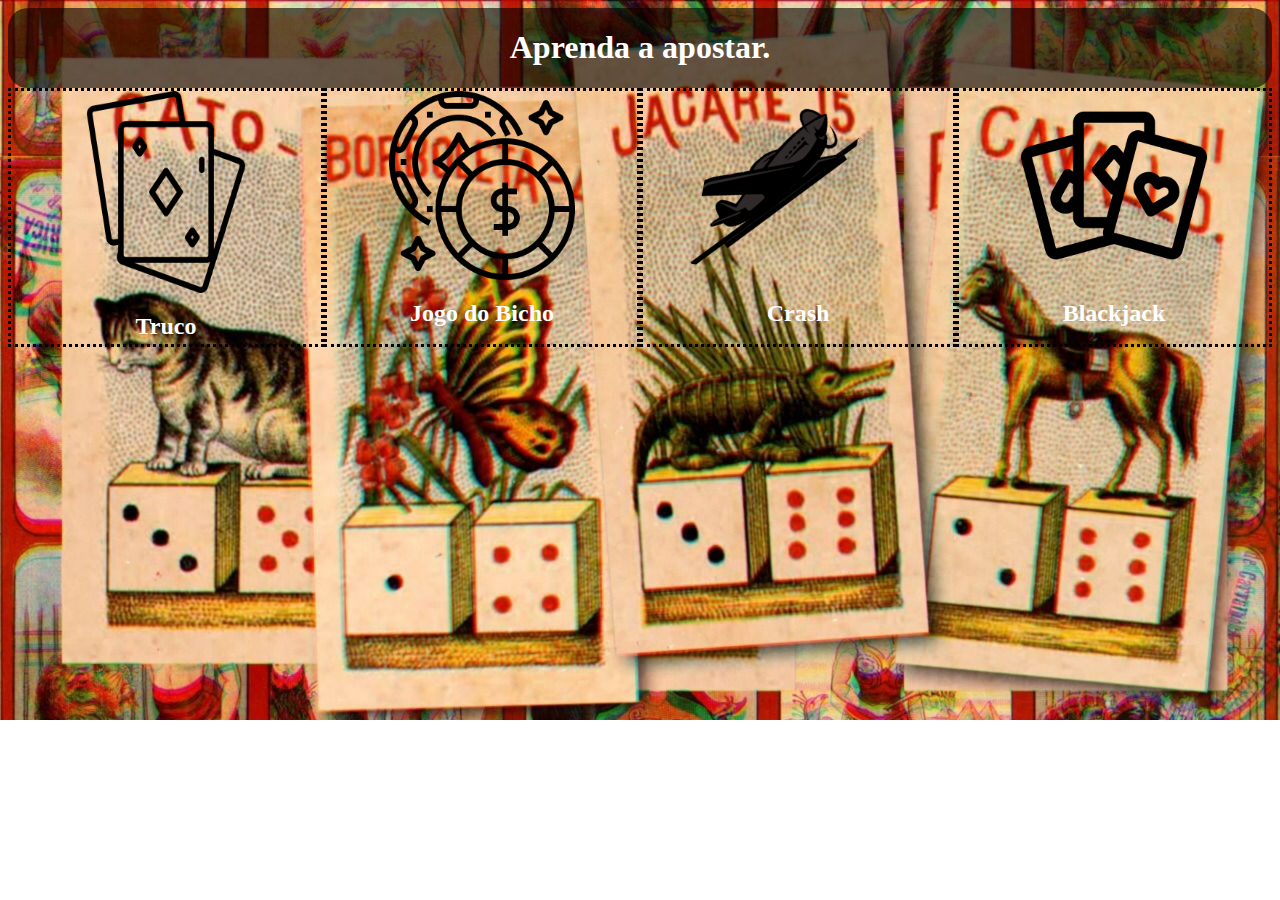
<file: site_meta/index.html>
<!doctype html>
<html>
    <head>
        <link rel="stylesheet" href="css/capa.css">
        <link rel="stylesheet" href="css/style.css">
        <title>DanBet</title>
    </head>
    <body>
        <div class="principal">
            <h1>Aprenda a apostar.</h1>
        </div>
        <div class="opcoes">
            <div class="truco">
                <a href="truco.html"><img src="img/baralho.png"></a>
                <h2>Truco</h2>
            </div>
            <div class="bicho">
                <a href="bicho.html"><img src="img/ficha-de-cassino.png"></a>
                <h2>Jogo do Bicho</h2>
            </div>
            <div class="crash">
                <a href="crash.html"><img src="img/crash.png"></a>
                <h2>Crash</h2>
            </div>
            <div class="blackjack">
                <a href="blackjack.html"><img src="img/cartas.png"></a>
                <h2>Blackjack</h2>
            </div>
        </div>


    </body>
</html>
</file>
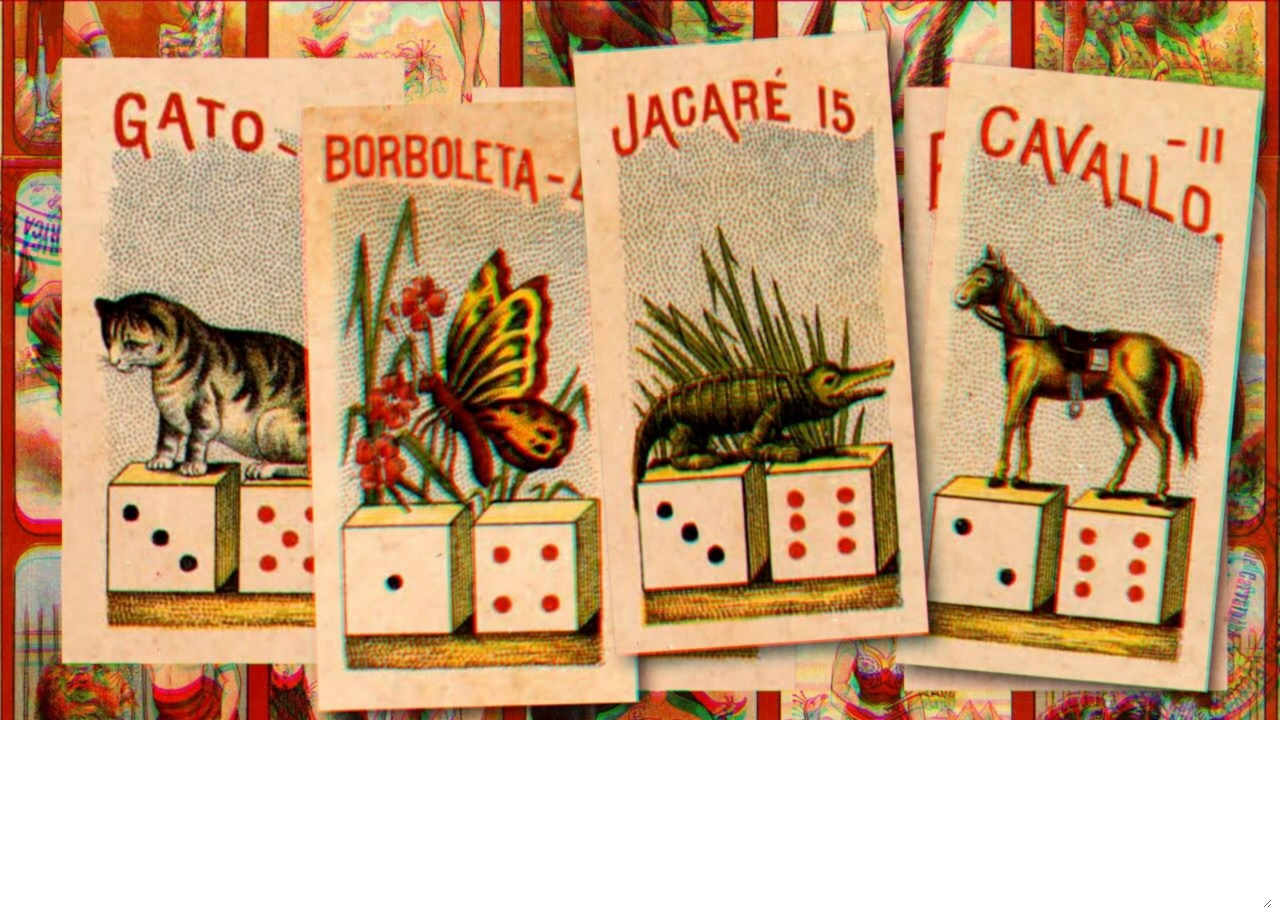
<file: site_meta/bicho.html>
<!doctype html>
<html>
	<head>
		<link rel="stylesheet" href="css/style.css">
		<title>Bicho</title>
		<link rel="stylesheet" href="css/bicho.css">
	</head>
	<body>
		<div class="video">
			<iframe src="https://www.youtube.com/embed/Rlr3nYvNIdQ" title="YouTube video player" frameborder="0" allow="accelerometer; autoplay; clipboard-write; encrypted-media; gyroscope; picture-in-picture; web-share" allowfullscreen></iframe>
		</div>
	</body>
</html>
</file>
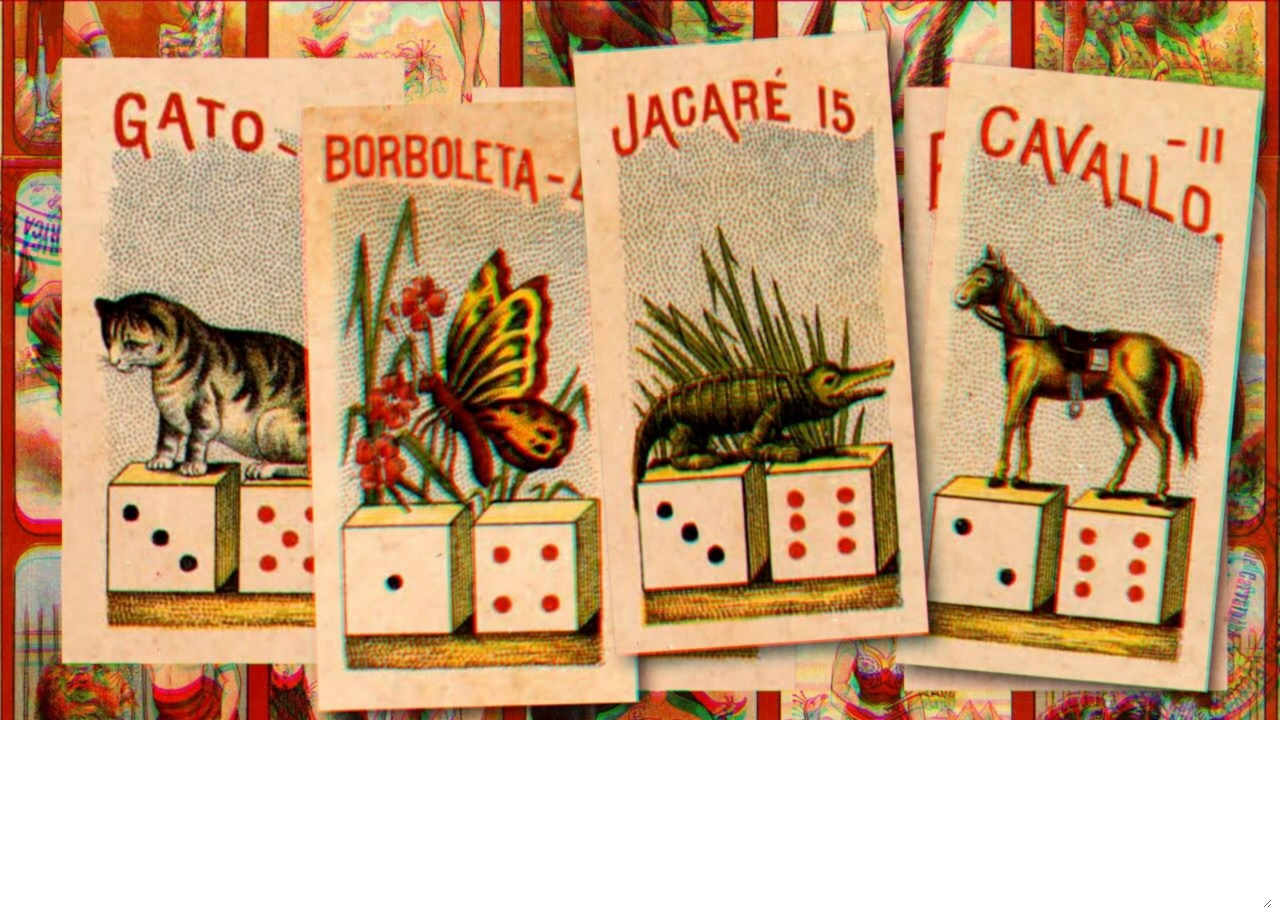
<file: site_meta/blackjack.html>
<!doctype html>
<html>
	<head>
		<link rel="stylesheet" href="css/style.css">
		<title>Blackjack</title>
		<link rel="stylesheet" href="css/blackjack.css">
	</head>
	<body>
		<div class="video">
			<iframe src="https://www.youtube.com/embed/I1fKYgDDDM4" title="YouTube video player" frameborder="0" allow="accelerometer; autoplay; clipboard-write; encrypted-media; gyroscope; picture-in-picture; web-share" allowfullscreen></iframe>
		</div>
	</body>
</html>
</file>
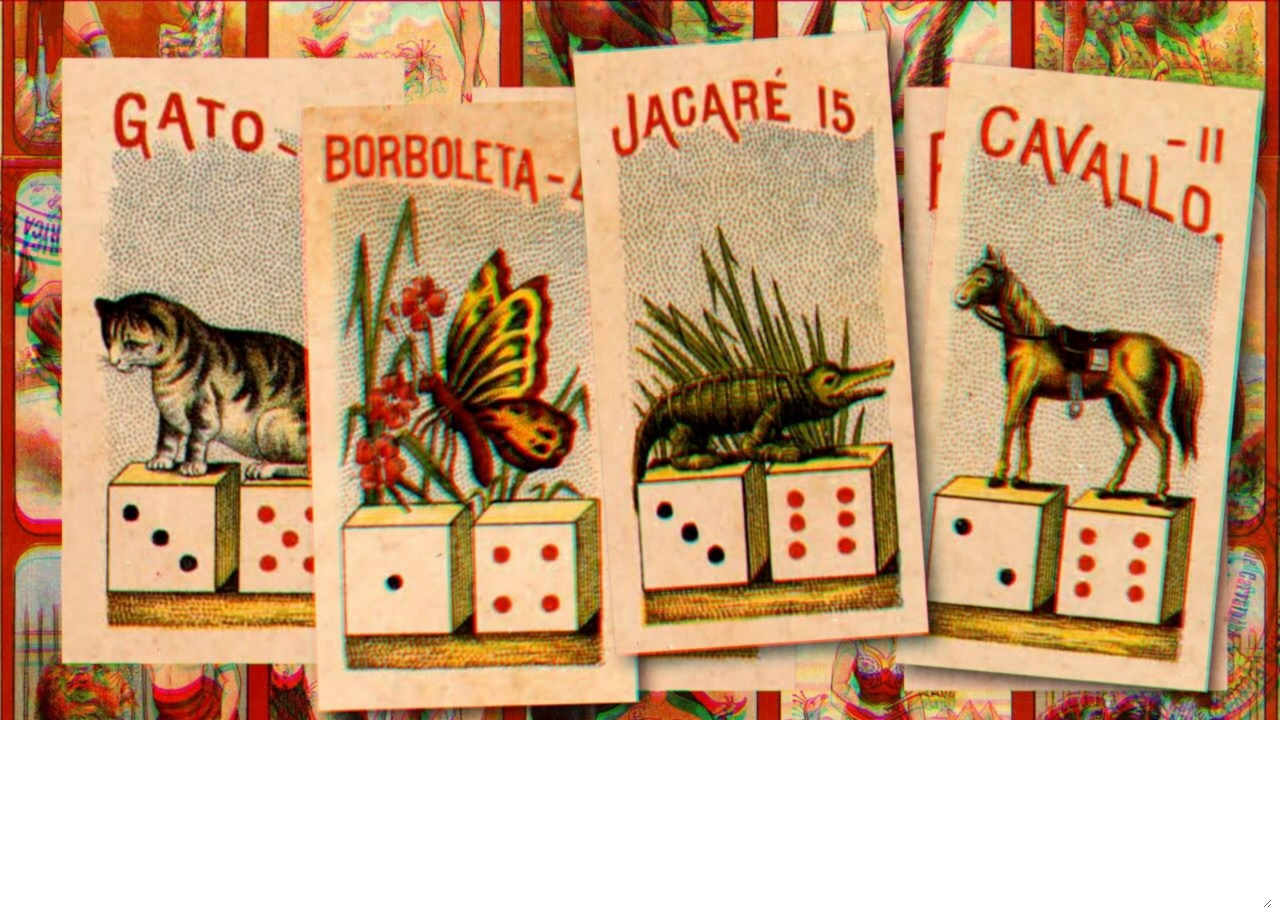
<file: site_meta/crash.html>
<!doctype html>
<html>
	<head>
		<link rel="stylesheet" href="css/style.css">
		<title>Crash</title>
		<link rel="stylesheet" href="css/crash.css">
	</head>
	<body>
		<div class="video">
			<iframe src="https://www.youtube.com/embed/8yGXJyjDqn0" title="YouTube video player" frameborder="0" allow="accelerometer; autoplay; clipboard-write; encrypted-media; gyroscope; picture-in-picture; web-share" allowfullscreen></iframe>
		</div>
	</body>
</html>
</file>
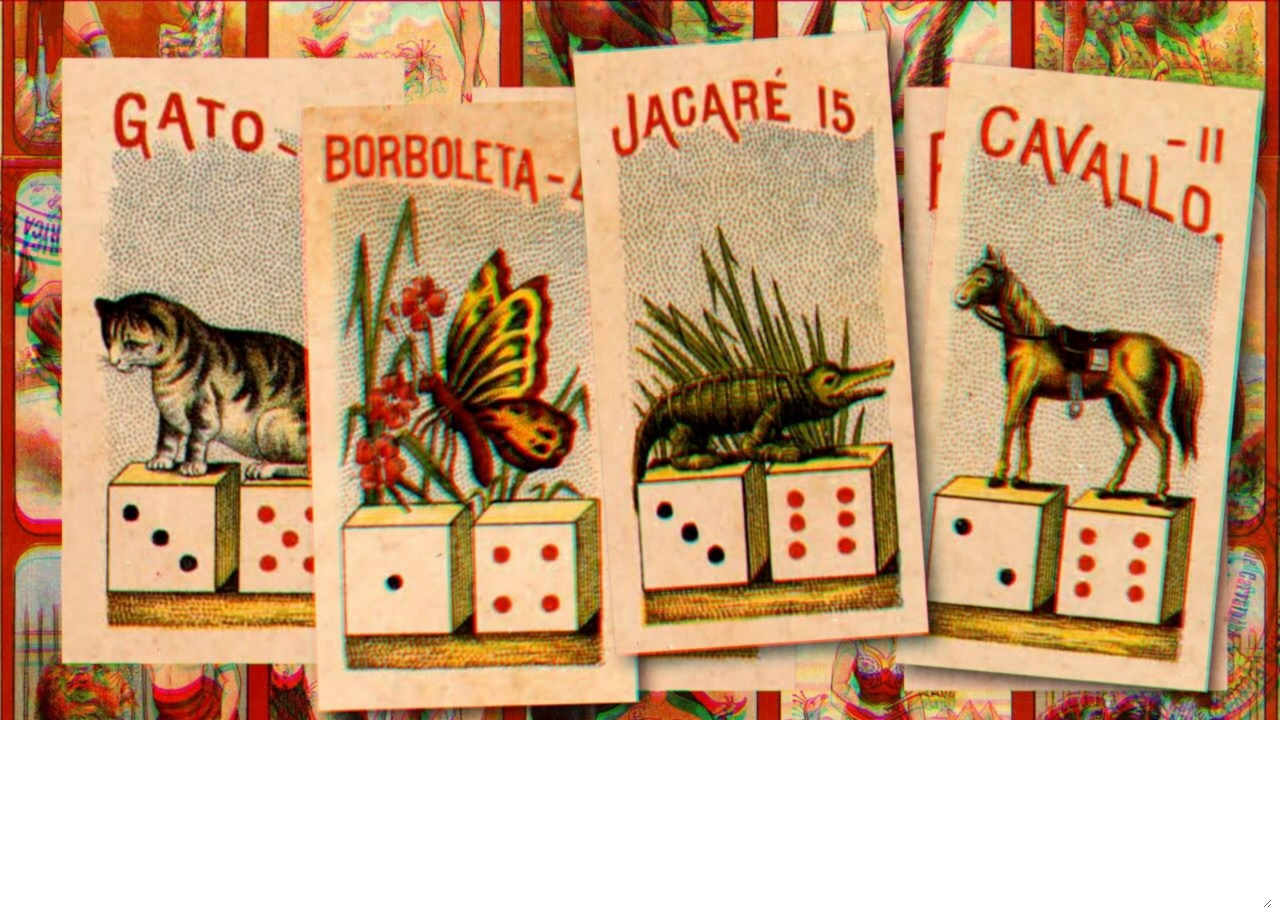
<file: site_meta/truco.html>
<!doctype html>
<html>
	<head>
		<link rel="stylesheet" href="css/style.css">
		<title>Truco</title>
		<link rel="stylesheet" href="css/truco.css">
	</head>
	<body>
		<div class="video">
			<iframe src="https://www.youtube.com/embed/-CvcAKa1-d8" title="YouTube video player" frameborder="0" allow="accelerometer; autoplay; clipboard-write; encrypted-media; gyroscope; picture-in-picture; web-share" allowfullscreen></iframe>
		</div>
	</body>
</html>
</file>
<file: site_meta/css/capa.css>
.principal{
    text-align: center;
    background-color: rgba(0, 0, 0, 0.6);
    display: flex;
    border-radius: 20px;
    justify-content: center;
    font-family: Verdana;
    color:white;
}
.opcoes{
    display:grid;
    grid-template-columns: 2fr 2fr 2fr 2fr;
}

/*opcoes*/
/*truco*/
.truco img{
    width: 60%;
    height: 80%;
    justify-content: center;
    margin: auto;
    display: block;
}.truco h2{
    text-align: center;
    color: white;

}.truco{
    border: dotted;
    font-family: Verdana;
}

/*bicho*/
.bicho img{
    width: 60%;
    height: 75%;
    justify-content: center;
    margin: auto;
    display: block;
}.bicho h2{
    text-align: center;
    color: white;

}.bicho{
    border: dotted;
    font-family: Verdana;
}

/*roleta*/
.crash img{
    width: 60%;
    height: 75%;
    justify-content: center;
    margin: auto;
    display: block;
    transform: rotate(10deg);
}.crash h2{
    text-align: center;
    color: white;

}.crash{
    border: dotted;
    font-family: Verdana;
}

/*blackjack*/
.blackjack img{
    width: 60%;
    height: 75%;
    justify-content: center;
    margin: auto;
    display: block;
}.blackjack h2{
    text-align: center;
    color: white;

}.blackjack{
    border: dotted;
    font-family: Verdana;
}
</file>
<file: site_meta/css/style.css>
body{
    background-image: url("../img/fundo.jpg");
    background-repeat: no-repeat;
    background-size: 100%;

}
</file>
<file: site_meta/css/bicho.css>
.video iframe{
    resize: both;
    height: 100vh;
    width: 100%;
}
</file>
<file: site_meta/css/blackjack.css>
.video iframe{
    resize: both;
    height: 100vh;
    width: 100%;
}
</file>
<file: site_meta/css/crash.css>
.video iframe{
    resize: both;
    height: 100vh;
    width: 100%;
}
</file>
<file: site_meta/css/truco.css>
.video iframe{
    resize: both;
    height: 100vh;
    width: 100%;
}
</file>
